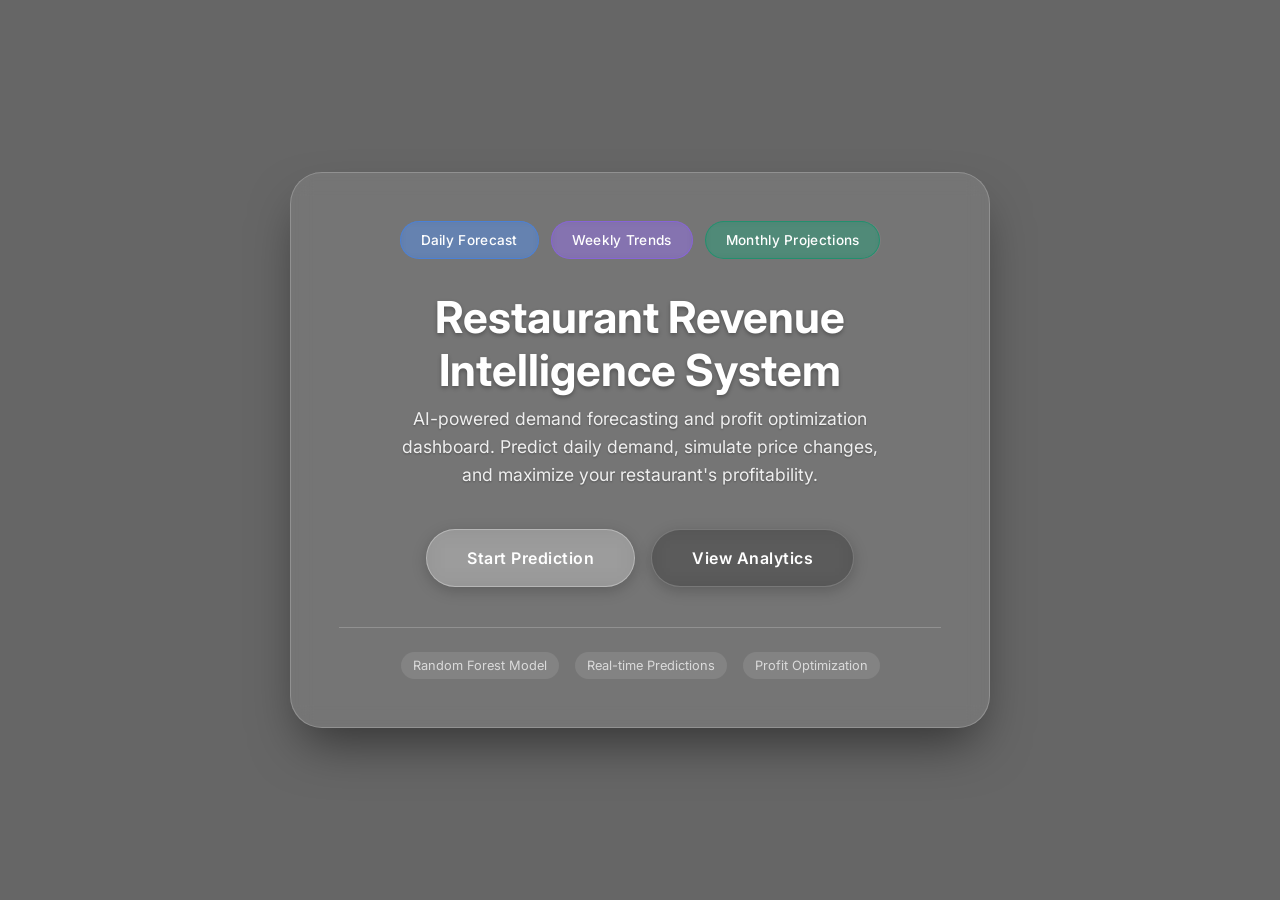
<file: templates/index.html>
<!DOCTYPE html>
<html>
<head>
    <title>Restaurant Revenue Intelligence</title>
    <meta name="viewport" content="width=device-width, initial-scale=1.0">
    <link rel="stylesheet" href="/static/style.css">
    <link href="https://fonts.googleapis.com/css2?family=Inter:wght@400;500;600;700&display=swap" rel="stylesheet">
    <style>
        .landing-page {
            background: linear-gradient(rgba(0, 0, 0, 0.6), rgba(0, 0, 0, 0.6)), 
                        url('https://images.unsplash.com/photo-1517248135467-4c7edcad34c4') center/cover;
            min-height: 100vh;
            display: flex;
            align-items: center;
            justify-content: center;
            position: relative;
        }
        
        .hero-card {
            max-width: 700px;
            margin: 2rem;
            padding: 3rem;
            background: rgba(255, 255, 255, 0.1);
            backdrop-filter: blur(10px);
            -webkit-backdrop-filter: blur(10px);
            border: 1px solid rgba(255, 255, 255, 0.2);
            border-radius: 32px;
            box-shadow: 0 25px 50px -12px rgba(0, 0, 0, 0.5);
            text-align: center;
        }
        
        .hero-card h1 {
            font-size: 2.75rem;
            font-weight: 700;
            color: white;
            margin-bottom: 0.5rem;
            line-height: 1.2;
            text-shadow: 0 2px 4px rgba(0,0,0,0.3);
        }
        
        .hero-card p {
            font-size: 1.1rem;
            color: rgba(255, 255, 255, 0.9);
            margin-bottom: 2.5rem;
            max-width: 500px;
            margin-left: auto;
            margin-right: auto;
            line-height: 1.6;
            text-shadow: 0 1px 2px rgba(0,0,0,0.3);
        }
        
        .badge-container {
            display: flex;
            gap: 0.75rem;
            justify-content: center;
            margin-bottom: 2rem;
            flex-wrap: wrap;
        }
        
        .badge {
            background: rgba(255, 255, 255, 0.15);
            backdrop-filter: blur(5px);
            -webkit-backdrop-filter: blur(5px);
            border: 1px solid rgba(255, 255, 255, 0.3);
            color: white;
            padding: 0.5rem 1.25rem;
            border-radius: 50px;
            font-size: 0.85rem;
            font-weight: 500;
            letter-spacing: 0.3px;
        }
        
        .badge.blue {
            background: rgba(59, 130, 246, 0.4);
            border-color: rgba(59, 130, 246, 0.6);
        }
        
        .badge.purple {
            background: rgba(139, 92, 246, 0.4);
            border-color: rgba(139, 92, 246, 0.6);
        }
        
        .badge.green {
            background: rgba(5, 150, 105, 0.4);
            border-color: rgba(5, 150, 105, 0.6);
        }
        
        .button-group {
            display: flex;
            gap: 1rem;
            justify-content: center;
            margin-top: 1rem;
        }
        
        .glass-btn-primary {
            background: rgba(255, 255, 255, 0.2);
            backdrop-filter: blur(10px);
            -webkit-backdrop-filter: blur(10px);
            border: 1px solid rgba(255, 255, 255, 0.3);
            color: white;
            padding: 1rem 2.5rem;
            border-radius: 50px;
            font-weight: 600;
            font-size: 1rem;
            cursor: pointer;
            text-decoration: none;
            display: inline-block;
            transition: all 0.3s ease;
            letter-spacing: 0.5px;
            box-shadow: 0 4px 15px rgba(0, 0, 0, 0.2);
        }
        
        .glass-btn-primary:hover {
            background: rgba(255, 255, 255, 0.3);
            transform: translateY(-3px);
            box-shadow: 0 10px 25px rgba(0, 0, 0, 0.3);
            border-color: rgba(255, 255, 255, 0.5);
        }
        
        .glass-btn-secondary {
            background: rgba(0, 0, 0, 0.3);
            backdrop-filter: blur(10px);
            -webkit-backdrop-filter: blur(10px);
            border: 1px solid rgba(255, 255, 255, 0.2);
            color: white;
            padding: 1rem 2.5rem;
            border-radius: 50px;
            font-weight: 600;
            font-size: 1rem;
            cursor: pointer;
            text-decoration: none;
            display: inline-block;
            transition: all 0.3s ease;
            letter-spacing: 0.5px;
            box-shadow: 0 4px 15px rgba(0, 0, 0, 0.2);
        }
        
        .glass-btn-secondary:hover {
            background: rgba(0, 0, 0, 0.4);
            transform: translateY(-3px);
            box-shadow: 0 10px 25px rgba(0, 0, 0, 0.3);
            border-color: rgba(255, 255, 255, 0.3);
        }
        
        .footer-note {
            margin-top: 2.5rem;
            padding-top: 1.5rem;
            border-top: 1px solid rgba(255, 255, 255, 0.2);
            color: rgba(255, 255, 255, 0.7);
            font-size: 0.8rem;
            display: flex;
            gap: 1rem;
            justify-content: center;
            flex-wrap: wrap;
        }
        
        .footer-note span {
            background: rgba(255, 255, 255, 0.1);
            padding: 0.25rem 0.75rem;
            border-radius: 50px;
        }
        
        @media (max-width: 768px) {
            .hero-card {
                padding: 2rem;
                margin: 1rem;
            }
            
            .hero-card h1 {
                font-size: 2rem;
            }
            
            .button-group {
                flex-direction: column;
            }
            
            .glass-btn-primary, .glass-btn-secondary {
                width: 100%;
                text-align: center;
            }
        }
    </style>
</head>
<body class="landing-page">

<div class="hero-card">
    <div class="badge-container">
        <span class="badge blue">Daily Forecast</span>
        <span class="badge purple">Weekly Trends</span>
        <span class="badge green">Monthly Projections</span>
    </div>
    
    <h1>Restaurant Revenue Intelligence System</h1>
    
    <p>
        AI-powered demand forecasting and profit optimization dashboard. 
        Predict daily demand, simulate price changes, and maximize your 
        restaurant's profitability.
    </p>
    
    <div class="button-group">
        <a href="/predict" class="glass-btn-primary">Start Prediction</a>
        <a href="/analytics" class="glass-btn-secondary">View Analytics</a>
    </div>
    
    <div class="footer-note">
        <span>Random Forest Model</span>
        <span>Real-time Predictions</span>
        <span>Profit Optimization</span>
    </div>
</div>

</body>
</html>
</file>
<file: static/style.css>
/* ===== RESET & BASE ===== */
* {
    margin: 0;
    padding: 0;
    box-sizing: border-box;
}

body {
    font-family: 'Inter', -apple-system, BlinkMacSystemFont, 'Segoe UI', sans-serif;
    background: #f8fafc;
    color: #1e293b;
    line-height: 1.5;
}

/* ===== CONTAINER ===== */
.container {
    max-width: 1400px;
    margin: 0 auto;
    padding: 2rem;
}

/* ===== NAVIGATION ===== */
.nav-bar {
    background: white;
    padding: 1rem 2rem;
    border-radius: 16px;
    box-shadow: 0 1px 3px rgba(0,0,0,0.05);
    margin-bottom: 2rem;
    display: flex;
    gap: 0.5rem;
}

.nav-bar a {
    color: #64748b;
    text-decoration: none;
    padding: 0.75rem 1.5rem;
    border-radius: 12px;
    font-weight: 500;
    transition: all 0.2s;
}

.nav-bar a:hover {
    background: #f1f5f9;
    color: #0f172a;
}

.nav-bar a.active {
    background: #0f172a;
    color: white;
}

/* ===== HEADERS ===== */
h1 {
    font-size: 2rem;
    font-weight: 600;
    color: #0f172a;
    margin-bottom: 1.5rem;
}

h2 {
    font-size: 1.25rem;
    font-weight: 600;
    color: #334155;
    margin-bottom: 1rem;
    display: flex;
    align-items: center;
    gap: 0.5rem;
}

/* ===== TIME BADGES ===== */
.time-badge-daily {
    background: #3b82f6;
    color: white;
    padding: 0.2rem 0.75rem;
    border-radius: 20px;
    font-size: 0.7rem;
    font-weight: 600;
    text-transform: uppercase;
    letter-spacing: 0.3px;
    display: inline-block;
}

.time-badge-weekly {
    background: #8b5cf6;
    color: white;
    padding: 0.2rem 0.75rem;
    border-radius: 20px;
    font-size: 0.7rem;
    font-weight: 600;
    text-transform: uppercase;
    letter-spacing: 0.3px;
    display: inline-block;
}

.time-badge-monthly {
    background: #059669;
    color: white;
    padding: 0.2rem 0.75rem;
    border-radius: 20px;
    font-size: 0.7rem;
    font-weight: 600;
    text-transform: uppercase;
    letter-spacing: 0.3px;
    display: inline-block;
}

.time-badge-unit {
    background: #f59e0b;
    color: white;
    padding: 0.2rem 0.75rem;
    border-radius: 20px;
    font-size: 0.7rem;
    font-weight: 600;
    text-transform: uppercase;
    letter-spacing: 0.3px;
    display: inline-block;
}

/* ===== PREDICT PAGE ===== */
.form-container {
    max-width: 1000px;
    margin: 2rem auto;
    padding: 2rem;
    background: white;
    border-radius: 24px;
    box-shadow: 0 10px 30px -10px rgba(0,0,0,0.1);
}

.grid-form {
    display: grid;
    grid-template-columns: 1fr 1fr;
    gap: 2rem;
    margin-top: 2rem;
}

.form-group {
    margin-bottom: 1.5rem;
}

.form-group label {
    display: block;
    margin-bottom: 0.5rem;
    font-weight: 500;
    color: #334155;
    font-size: 0.9rem;
}

.form-group select,
.form-group input {
    width: 100%;
    padding: 0.875rem 1rem;
    border: 1px solid #e2e8f0;
    border-radius: 12px;
    font-size: 0.95rem;
    color: #1e293b;
    background: white;
    transition: all 0.2s;
    cursor: pointer;
}

.form-group select:hover,
.form-group input:hover {
    border-color: #94a3b8;
}

.form-group select:focus,
.form-group input:focus {
    outline: none;
    border-color: #3b82f6;
    box-shadow: 0 0 0 3px rgba(59,130,246,0.1);
}

/* Menu Card */
.menu-card {
    background: #f8fafc;
    border: 2px dashed #e2e8f0;
    border-radius: 20px;
    padding: 2rem;
    text-align: center;
    transition: all 0.2s;
}

.menu-card:hover {
    border-color: #94a3b8;
    background: #f1f5f9;
}

.menu-card h3 {
    font-size: 1.25rem;
    font-weight: 600;
    color: #0f172a;
    margin-bottom: 1rem;
}

.menu-card img {
    width: 160px;
    height: 160px;
    object-fit: cover;
    border-radius: 50%;
    margin: 1rem auto;
    border: 3px solid white;
    box-shadow: 0 5px 15px rgba(0,0,0,0.1);
}

.price-badge {
    background: #0f172a;
    color: white;
    padding: 0.5rem 1rem;
    border-radius: 50px;
    display: inline-block;
    font-weight: 500;
    font-size: 0.95rem;
}

/* Predict Button */
.predict-btn {
    grid-column: span 2;
    background: #0f172a;
    color: white;
    border: none;
    padding: 1rem 2rem;
    font-size: 1rem;
    font-weight: 600;
    border-radius: 12px;
    cursor: pointer;
    transition: all 0.2s;
    margin-top: 1rem;
    letter-spacing: 0.3px;
}

.predict-btn:hover {
    background: #1e293b;
    transform: translateY(-2px);
    box-shadow: 0 10px 25px -5px rgba(0,0,0,0.1);
}

/* ===== RESULT PAGE ===== */
.dashboard-container {
    display: grid;
    grid-template-columns: 1.2fr 0.8fr;
    gap: 2rem;
    margin-top: 2rem;
}

.card {
    background: white;
    border-radius: 20px;
    padding: 1.5rem;
    box-shadow: 0 2px 8px rgba(0,0,0,0.05);
    border: 1px solid #f1f5f9;
}

.large-card {
    padding: 2rem;
}

.graph-img {
    width: 100%;
    max-height: 280px;
    object-fit: contain;
    margin-top: 1rem;
    border-radius: 12px;
    background: #f8fafc;
    padding: 1rem;
}

/* Metrics Grid */
.metrics-grid {
    display: grid;
    grid-template-columns: repeat(2, 1fr);
    gap: 1rem;
    margin-bottom: 1rem;
}

.metric-card {
    background: #f8fafc;
    border: 1px solid #f1f5f9;
    border-radius: 16px;
    padding: 1.25rem;
    text-align: center;
    transition: all 0.2s;
}

.metric-card:hover {
    border-color: #e2e8f0;
    background: white;
}

.metric-card h3 {
    font-size: 0.8rem;
    color: #64748b;
    text-transform: uppercase;
    letter-spacing: 0.3px;
    margin-bottom: 0.5rem;
}

.metric-card p {
    font-size: 1.75rem;
    font-weight: 600;
    color: #0f172a;
}

.metric-subtitle {
    font-size: 0.7rem;
    color: #94a3b8;
    margin-top: 0.25rem;
}

/* Item Card */
.item-card {
    text-align: center;
}

.item-card h3 {
    font-size: 1.5rem;
    margin-bottom: 1rem;
    color: #0f172a;
}

.food-img {
    width: 120px;
    height: 120px;
    object-fit: cover;
    border-radius: 50%;
    margin: 1rem auto;
    border: 3px solid white;
    box-shadow: 0 5px 15px rgba(0,0,0,0.1);
}

.item-info {
    margin-top: 1rem;
    padding-top: 1rem;
    border-top: 1px solid #f1f5f9;
}

.item-info p {
    margin: 0.5rem 0;
    color: #475569;
    font-size: 0.95rem;
}

/* New Prediction Button */
.new-prediction-btn {
    display: inline-block;
    background: #0f172a;
    color: white;
    text-decoration: none;
    padding: 0.75rem 1.5rem;
    border-radius: 12px;
    font-weight: 500;
    font-size: 0.95rem;
    transition: all 0.2s;
    border: none;
    cursor: pointer;
    margin-bottom: 1rem;
}

.new-prediction-btn:hover {
    background: #1e293b;
    transform: translateY(-2px);
    box-shadow: 0 5px 15px rgba(0,0,0,0.1);
}

/* Simulation Section */
.simulation-section {
    background: white;
    border-radius: 20px;
    padding: 1.5rem;
    margin-top: 1.5rem;
    border: 1px solid #f1f5f9;
}

.simulation-form {
    display: grid;
    grid-template-columns: 2fr 1fr 0.8fr;
    gap: 1rem;
    margin-top: 1rem;
    align-items: end;
}

.simulation-form label {
    display: block;
    margin-bottom: 0.25rem;
    font-size: 0.85rem;
    font-weight: 500;
    color: #475569;
}

.simulation-form input,
.simulation-form select {
    width: 100%;
    padding: 0.75rem;
    border: 1px solid #e2e8f0;
    border-radius: 10px;
    font-size: 0.95rem;
}

.simulate-btn {
    background: #059669;
    color: white;
    border: none;
    padding: 0.75rem 1rem;
    border-radius: 10px;
    font-weight: 500;
    cursor: pointer;
    transition: all 0.2s;
    height: fit-content;
}

.simulate-btn:hover {
    background: #047857;
    transform: translateY(-2px);
    box-shadow: 0 5px 15px rgba(5,150,105,0.2);
}

/* Projection Card */
.projection-card {
    background: #f8fafc;
    border: 1px solid #e2e8f0;
    border-radius: 16px;
    padding: 1.5rem;
    margin-top: 1.5rem;
}

.projection-grid {
    display: grid;
    grid-template-columns: repeat(3, 1fr);
    gap: 1rem;
    margin-top: 1rem;
}

.projection-item {
    text-align: center;
}

.projection-value {
    font-size: 1.5rem;
    font-weight: 600;
    color: #059669;
}

.projection-label {
    font-size: 0.75rem;
    color: #64748b;
    margin-top: 0.25rem;
}

/* Info Note */
.info-note {
    background: #f1f5f9;
    border-left: 4px solid #3b82f6;
    padding: 1rem 1.5rem;
    border-radius: 8px;
    margin: 1rem 0;
    font-size: 0.9rem;
    color: #334155;
}

/* ===== ANALYTICS PAGE ===== */
.analytics-container {
    display: grid;
    grid-template-columns: 1fr 1fr;
    gap: 2rem;
    margin-top: 2rem;
}

.panel {
    background: white;
    border-radius: 20px;
    padding: 2rem;
    box-shadow: 0 2px 8px rgba(0,0,0,0.05);
    border: 1px solid #f1f5f9;
}

.panel h2 {
    margin-bottom: 1.5rem;
}

.graph {
    width: 100%;
    max-height: 280px;
    object-fit: contain;
    margin: 1.5rem 0;
    border-radius: 12px;
    background: #f8fafc;
    padding: 1rem;
}

/* ===== BUTTONS ===== */
.btn-primary {
    display: inline-block;
    background: #0f172a;
    color: white;
    text-decoration: none;
    padding: 0.75rem 1.5rem;
    border-radius: 12px;
    font-weight: 500;
    transition: all 0.2s;
    border: none;
    cursor: pointer;
}

.btn-primary:hover {
    background: #1e293b;
    transform: translateY(-2px);
}

.btn-secondary {
    display: inline-block;
    background: white;
    color: #0f172a;
    text-decoration: none;
    padding: 0.75rem 1.5rem;
    border-radius: 12px;
    font-weight: 500;
    border: 1px solid #e2e8f0;
    transition: all 0.2s;
}

.btn-secondary:hover {
    background: #f8fafc;
    border-color: #94a3b8;
}

/* ===== RESPONSIVE ===== */
@media (max-width: 768px) {
    .dashboard-container,
    .analytics-container,
    .grid-form {
        grid-template-columns: 1fr;
    }
    
    .simulation-form {
        grid-template-columns: 1fr;
    }
    
    .projection-grid {
        grid-template-columns: 1fr;
    }
    
    .container {
        padding: 1rem;
    }
}
/* ===== RESPONSIVE DESIGN FOR MOBILE ===== */
@media screen and (max-width: 768px) {
    /* Navigation */
    .glass-nav {
        flex-direction: column;
        padding: 1rem;
    }
    
    .nav-links {
        flex-direction: column;
        width: 100%;
    }
    
    .glass-nav a {
        width: 100%;
        text-align: center;
    }
    
    .new-prediction-btn {
        width: 100%;
        text-align: center;
    }
    
    /* Dashboard Grid - Stack columns */
    .dashboard-grid,
    .analytics-grid,
    .form-grid {
        grid-template-columns: 1fr !important;
        gap: 1rem;
    }
    
    /* Time Banner */
    .time-banner {
        flex-direction: column;
        align-items: flex-start;
        padding: 1rem;
    }
    
    /* Metrics Grid - 2 columns on mobile */
    .metrics-grid {
        grid-template-columns: repeat(2, 1fr);
        gap: 0.5rem;
    }
    
    .metric-card {
        padding: 1rem;
    }
    
    .metric-value {
        font-size: 1.5rem;
    }
    
    /* Monthly Grid */
    .monthly-grid {
        grid-template-columns: 1fr;
        gap: 1rem;
    }
    
    /* Simulation Form */
    .simulation-form {
        grid-template-columns: 1fr;
    }
    
    /* Graph */
    .graph-container img {
        max-height: 200px;
    }
    
    /* Cards */
    .glass-card,
    .form-glass-card,
    .panel {
        padding: 1.5rem;
    }
    
    /* Headers */
    h1 {
        font-size: 1.5rem;
    }
    
    .page-title {
        font-size: 1.5rem;
    }
    
    /* Wrapper */
    .result-wrapper,
    .predict-wrapper,
    .analytics-wrapper,
    .container {
        padding: 1rem;
    }
}

/* Small phones */
@media screen and (max-width: 480px) {
    .metrics-grid {
        grid-template-columns: 1fr; /* Stack to 1 column on very small phones */
    }
    
    .metric-card {
        padding: 0.75rem;
    }
    
    .item-card img {
        width: 100px;
        height: 100px;
    }
    
    .badge-daily,
    .badge-weekly,
    .badge-monthly {
        font-size: 0.7rem;
        padding: 0.2rem 0.8rem;
    }
}
</file>
